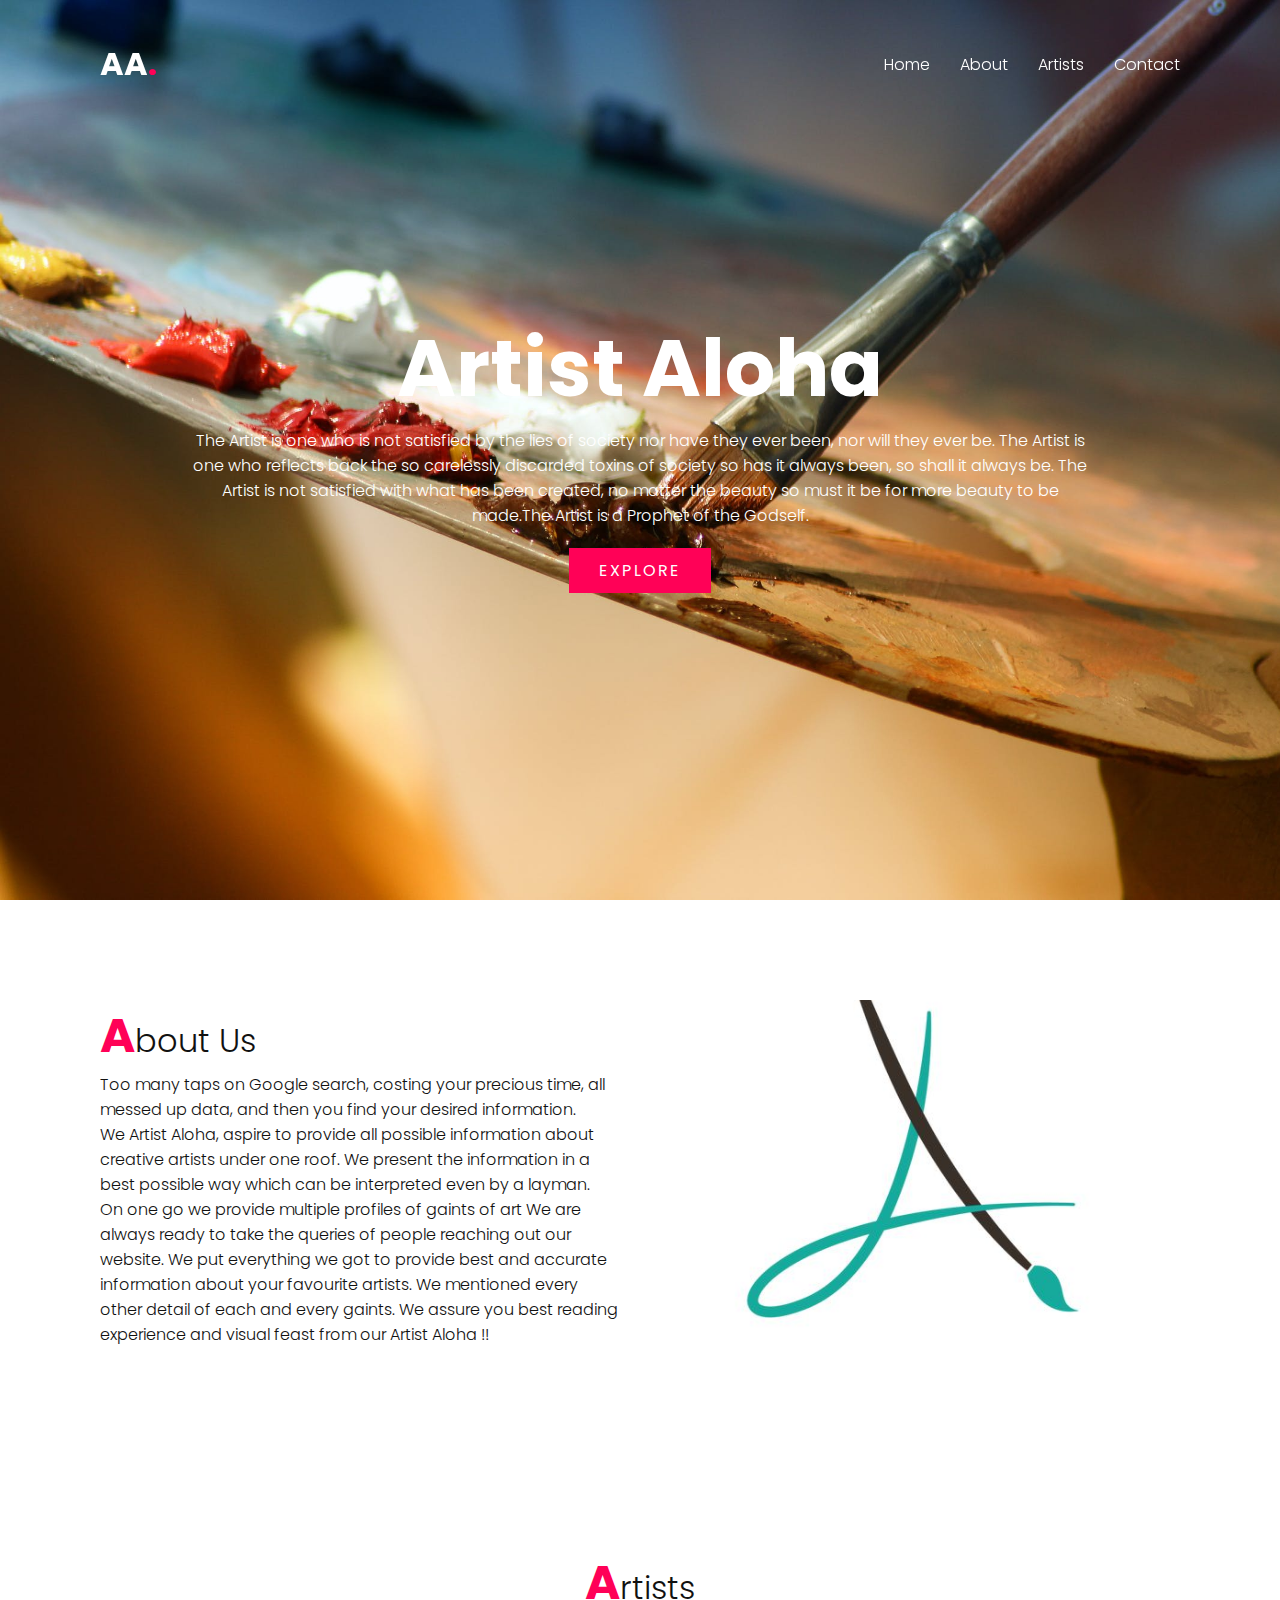
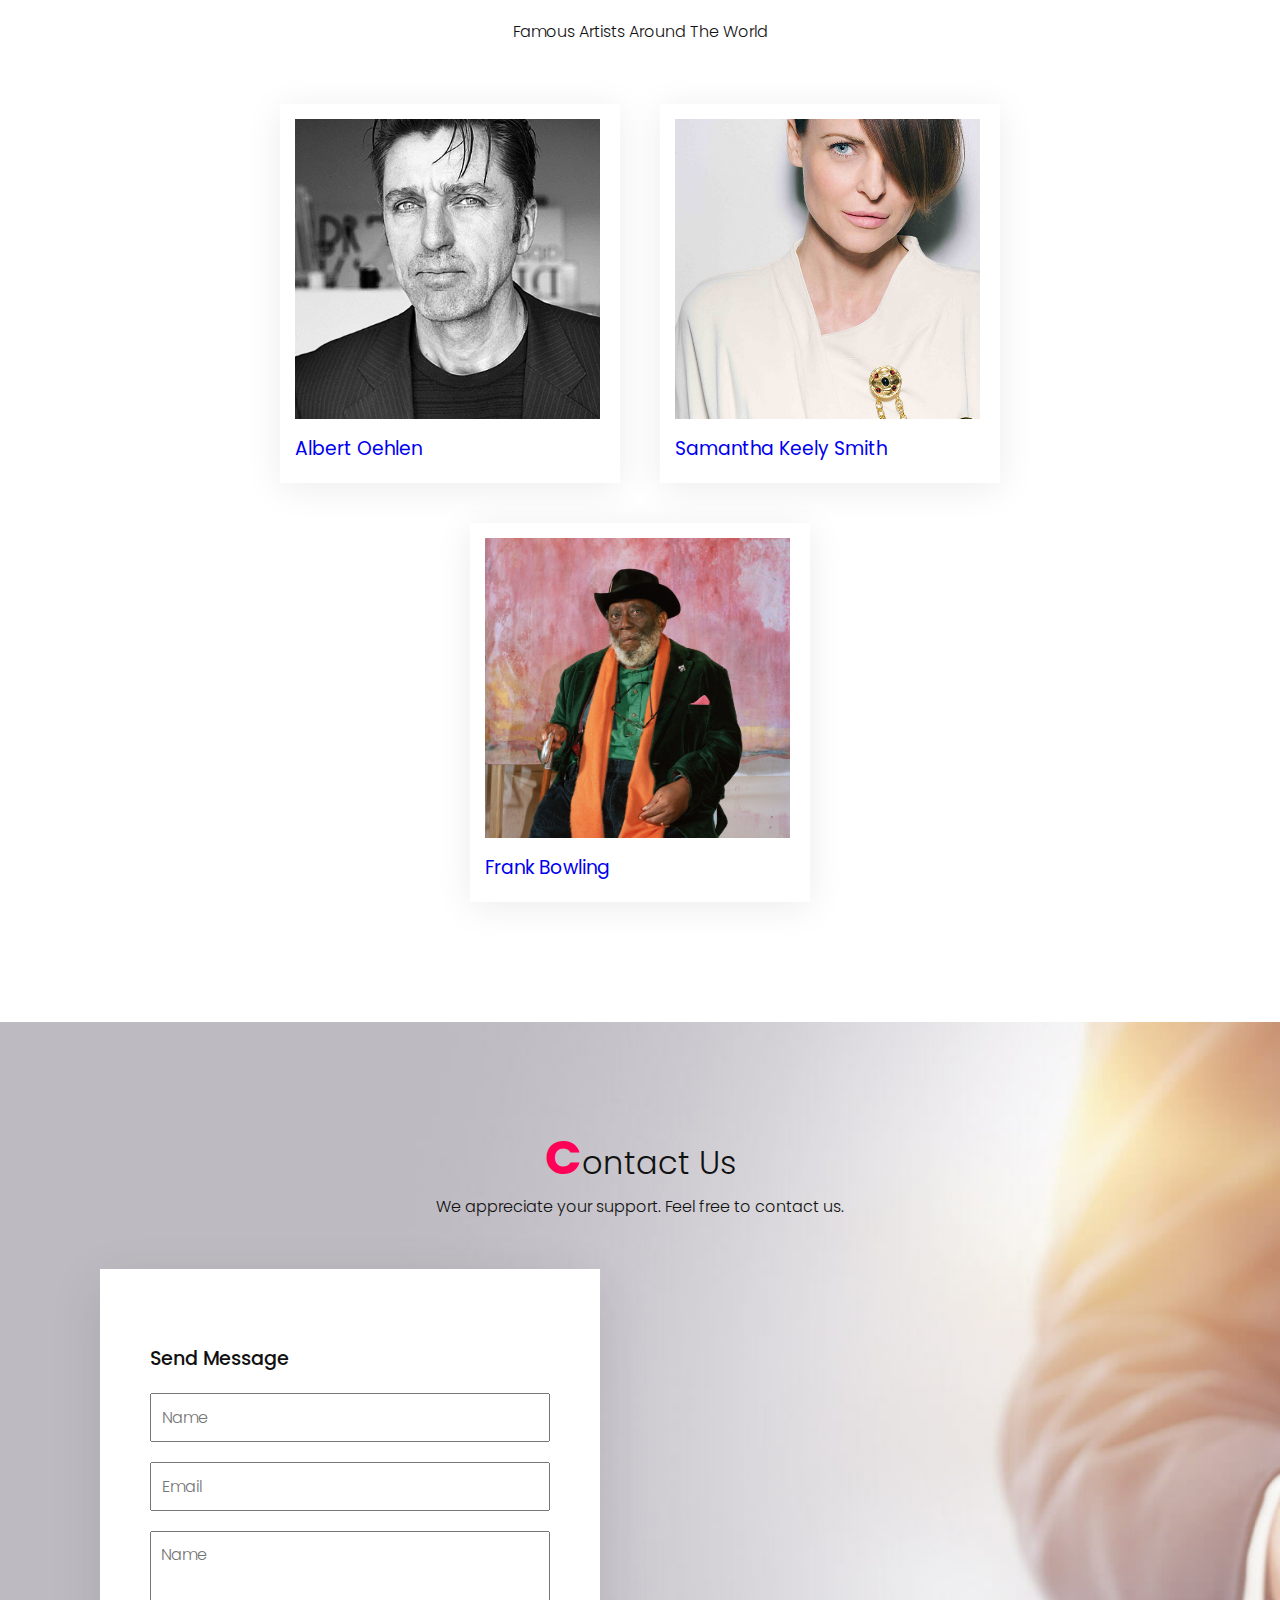
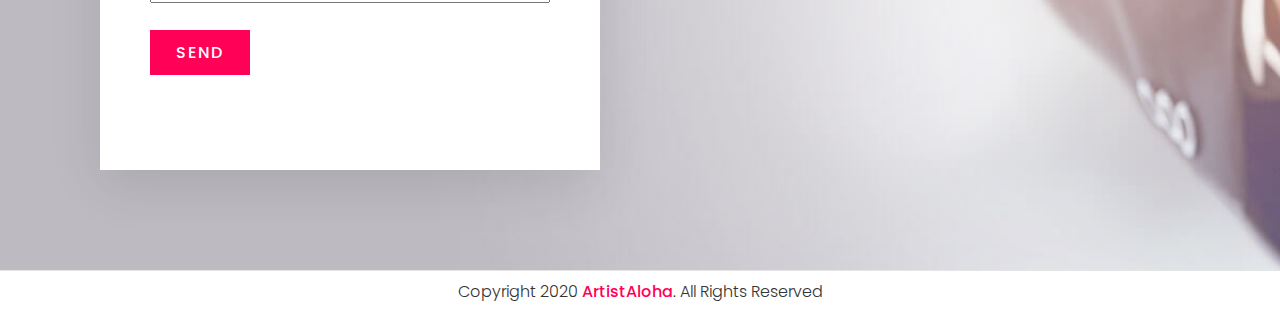
<file: INT Project/INT Project/index.html>
<!DOCTYPE html>
<html lang="en" dir="ltr">

<head>
  <meta charset="utf-8">
  <meta name="viewport" content="width=device-width, initial-scale=1.0">
  <title>Artist Website</title>
  <link rel="stylesheet" href="styles.css">
</head>

<body>
  <header>
    <a href="#" class="logo">AA<span>.</span></a>
    <div class="menuToggle" onclick="toggleMenu();">
    </div>
    <ul class="navigation">
      <li><a href="#banner" onclick="toggleMenu();">Home</a></li>
      <li><a href="#about" onclick="toggleMenu();">About</a> </li>
      <li><a href="#artist" onclick="toggleMenu();">Artists</a></li>
      <li><a href="#contact" onclick="toggleMenu();">Contact</a></li>
    </ul>
  </header>
  <section class="banner" id="banner">
    <div class="content">
      <h2>Artist Aloha</h2>
      <p> The Artist
        is one who is not satisfied by the lies of society
        nor have they ever been,
        nor will they ever be.

        The Artist
        is one who reflects back the so carelessly discarded toxins of society
        so has it always been,
        so shall it always be.

        The Artist
        is not satisfied with what has been created, no matter the beauty
        so must it be
        for more beauty to be made.The Artist
        is a Prophet
        of the Godself.</p>
      <a href="#about" class="btn">Explore</a>
    </div>

  </section>
  <section class="about" id="about">
    <div class="row">
      <div class="col50">
        <h2 class="titleText"><span>A</span>bout Us</h2>
        <p>Too many taps on Google search, costing your precious time, all messed up data, and then you find your desired information.
          <br>We Artist Aloha, aspire to provide all possible information about creative artists under one roof. We present the information in a best possible way which can be interpreted even by a layman.
          <br>
            On one go we provide multiple profiles of gaints of art We are always ready to take the queries of people reaching out our website. We put everything we got to provide best and accurate information about your favourite artists. We mentioned every other detail of each and every gaints. We assure you best reading experience and visual feast from our Artist Aloha !!</p>

      </div>
      <div class="col50">
        <div class="imgBx">
          <img src="logo.jpg" alt="">

        </div>

      </div>

    </div>
  </section>
  </section>
  <section class="artist" id="artist">
    <div class="title">
      <h2 class="titleText"><span>A</span>rtists</h2>
      <p>Famous Artists Around The World</p>
    </div>
    <div class="content">
      <div class="box">
        <div class="imgBx">
          <img src="samantha.jpg" alt="">
        </div>
        <div class="text">
          <h3><a href="sam.html" class="profile">Samantha Keely Smith</a></h3>
        </div>
      </div>
      <div class="box">
        <div class="imgBx">
          <img src="albert.jpg" alt="">
        </div>
        <div class="text">
          <h3><a href="albert.html" class="profile">Albert Oehlen</a></h3>
        </div>
      </div>
      <div class="box">
        <div class="imgBx">
          <img src="frank.jpg" alt="">
        </div>
        <div class="text">
          <h3><a href="frank.html" class="profile">Frank Bowling</a></h3>
        </div>
      </div>
    </div>
  </section>
  <section class="contact" id="contact">
    <div class="title">
      <h2 class="titleText"><span>C</span>ontact Us</h2>
      <p>We appreciate your support. Feel free to contact us.</p>
    </div>
    <div class="contactForm">
      <h3>Send Message</h3>
      <div class="inputBox">
        <input type="text" placeholder="Name">
      </div>
      <div class="inputBox">
        <input type="text" placeholder="Email">
      </div>
      <div class="inputBox">
        <textarea placeholder="Name"></textarea>
      </div>
      <div class="inputBox">
        <input type="submit" value="Send">
      </div>
    </div>
  </section>

  <div class="copyrightText">
    <p>Copyright 2020  <a href="#">ArtistAloha</a>. All Rights Reserved </p>
  </div>

  <script type="text/javascript">
    window.addEventListener('scroll', function() {
      const header = document.querySelector('header');
      header.classList.toggle("sticky", window.scrollY > 0);
    });

    function toggleMenu(){
      const menuToggle = document.querySelector('.menuToggle');
      const navigation = document.querySelector('.navigation');
      menuToggle.classList.toggle('active');
      navigation.classList.toggle('active');
    }
  </script>

</body>

</html>
</file>
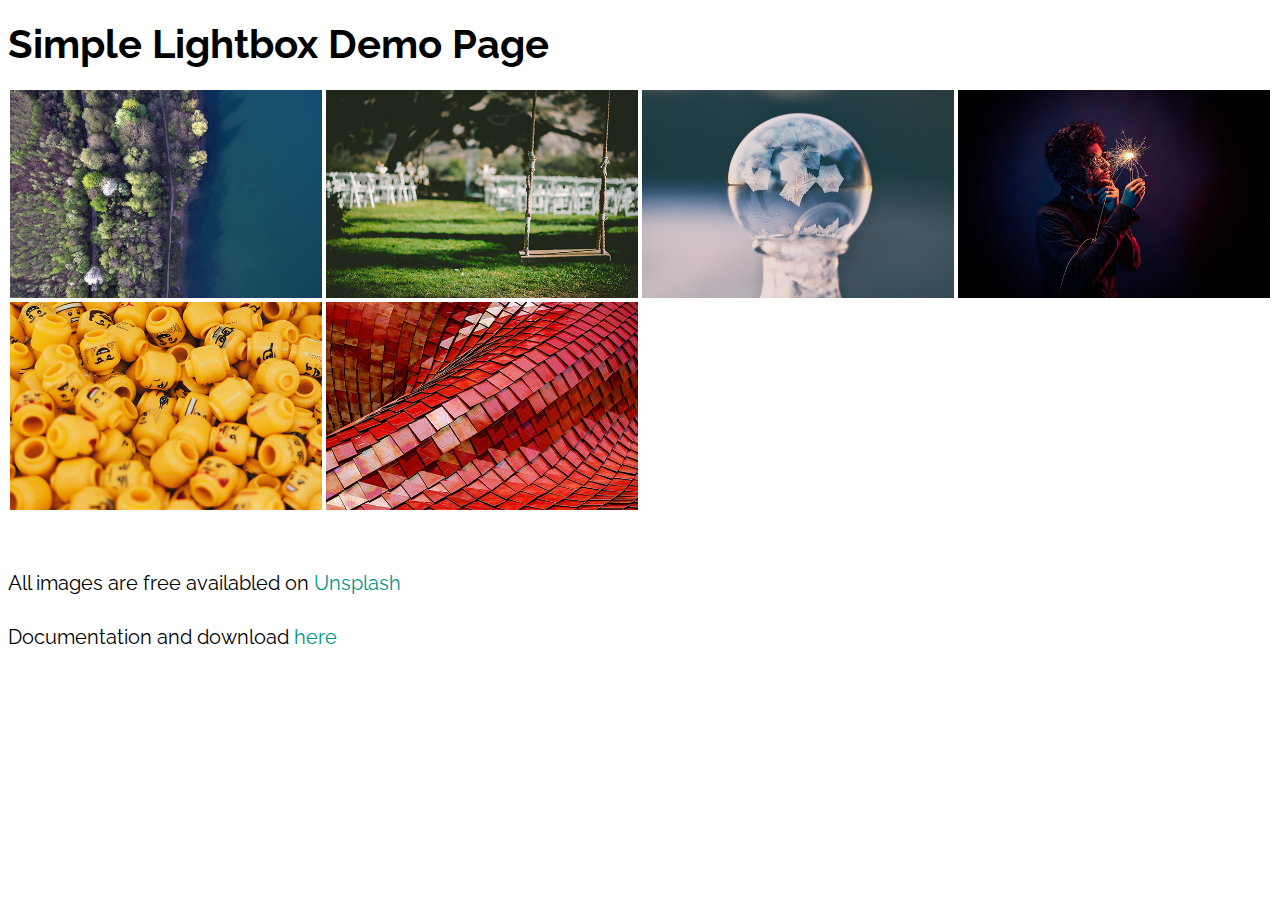
<file: INT Project/INT Project/simplelightbox-master/demo/onlyImages.html>
<!DOCTYPE html>
<html lang="en">
<head>
    <meta charset="utf-8">
    <meta http-equiv="X-UA-Compatible" content="IE=edge">
    <meta content="width=device-width, initial-scale=1, maximum-scale=1, user-scalable=no" name="viewport">
    <title>Simple Lightbox - Responsive touch friendly Image lightbox</title>
    <link href="https://fonts.googleapis.com/css?family=Raleway:300,400,700" rel="stylesheet">
    <link rel="stylesheet" href="../dist/simple-lightbox.css?v2.2.1" />
    <style>
        body {
            font-family: 'Raleway', sans-serif;
            font-size: 20px;
            line-height: 34px;
        }

        * {
            box-sizing: border-box;
        }

        .container .gallery a img {
            float: left;
            width: 25%;
            height: auto;
            border: 2px solid #fff;
            -webkit-transition: -webkit-transform .15s ease;
            -moz-transition: -moz-transform .15s ease;
            -o-transition: -o-transform .15s ease;
            -ms-transition: -ms-transform .15s ease;
            transition: transform .15s ease;
            position: relative;
        }

        .clear {
            clear: both;
        }

        a {
            color: #009688;
            text-decoration: none;
        }

        a:hover {
            color: #01695f;
            text-decoration: none;
        }
    </style>
</head>
<body>
<div class="container">
    <h1 class="align-center">Simple Lightbox Demo Page</h1>
    <div class="gallery">
        <a href="img/full/01.jpg" class="big"><img src="img/thumb/01.jpg" alt="" title="Beautiful Image" /></a>
        <a href="img/full/02.jpg"><img src="img/thumb/02.jpg" alt="" title=""/></a>
        <a href="img/full/03.jpg"><img src="img/thumb/03.jpg" alt="" title="Beautiful Image"/></a>
        <a href="img/full/04.jpg"><img src="img/thumb/04.jpg" alt="" title=""/></a>
        <a href="img/full/05.jpg"><img src="img/thumb/05.jpg" alt="" title=""/></a>
        <a href="img/full/06.jpg"><img src="img/thumb/06.jpg" alt="" title=""/></a>
        <div class="clear"></div>
    </div>
    <br>
    <p>All images are free availabled on <a href="https://unsplash.com/" target="_blank">Unsplash</a></p>
    <p>Documentation and download <a target="_blank" href="https://simplelightbox.com">here</a></p>
</div>
<script src="../dist/simple-lightbox.js?v2.2.1"></script>
<script>
    (function() {
        var $gallery = new SimpleLightbox('.gallery a', {});
    })();
</script>
</body>
</html>
</file>
<file: INT Project/INT Project/styles.css>
@import url('https://fonts.googleapis.com/css?family=Poppins:200,300,400,500,600,700,800,900&display=swap');
*
{
  margin: 0;
  padding: 0;
  box-sizing: border-box;
  font-family: 'Poppins',sans-serif;
  scroll-behavior: smooth;
}
p {
  font-weight: 300;
  color: #111;
}
body {
  min-height: 1000px;
}
.banner {
  position: relative;
  width: 100%;
  min-height: 100vh;
  display: flex;
  justify-content: center;
  align-items:center;
  background: url(background1.jpeg);
  background-size: cover;
}
.banner .content {
  max-width: 900px;
  text-align: center;
}
.banner .content h2 {
  font-size: 5em;
  color: #fff;
}
.banner .content p {
  font-size: 1em;
  color: #fff;
}
.btn {
  font-size: 1em;
  color: #fff;
  background: #ff0157;
  display: inline-block;
  padding: 10px 30px;
  margin-top: 20px;
  text-transform: uppercase;
  text-decoration: none;
  letter-spacing: 2px;
  transition: 0.5s;
}
.btn:hover {
  letter-spacing: 6px;
}
header {
  position: fixed;
  top: 0;
  left: 0;
  width: 100%;
  padding: 40px 100px;
  z-index: 10000;
  display: flex;
  justify-content: space-between;
  align-items: center;
  transition: 0.5s;
}
header.sticky {
  background: #fff;
  padding: 10px 100px;
  box-shadow: 0 5px 20px rgba(0,0,0,0.05);
}
header .logo {
  color: #fff;
  font-weight: 700;
  font-size: 2em;
  text-decoration: none;
}
header.sticky .logo {
  color: #111;
}
header .logo span {
  color: #ff0157;
}
header .navigation {
  position: relative;
  display: flex;
}
header .navigation li {
  list-style: none;
  margin-left: 30px;
}
header .navigation li a {
  text-decoration: none;
  color: #fff;
  font-weight: 300;
}
header.sticky .navigation li a {
  color: #111;
}
header .navigation li a:hover {
  color: #ff0157;
}
.title {
  width: 100px;
  display: flex;
  justify-content: center;
  align-items: center;
  flex-direction: column;
}
section {
  padding: 100px;
}
.row {
  position: relative;
  width: 100%;
  display: flex;
  justify-content: space-between;
}
.row .col50 {
  position: relative;
  width: 48%;
}
.titleText {
  color: #111;
  font-size: 2em;
  font-weight: 300;
}
.titleText span {
  color: #ff0157;
  font-weight: 700;
  font-size: 1.5em;
}
.row .col50 .imgBx {
  position: relative;
  width: 100%;
  /*min-height: 300px;*/
  height: 100%;
}
.row .col50 .imgBx img {
  position: absolute;
  top: 0;
  left: 0;
  width: 100%;
  height: 100%;
  object-fit: cover;
}
.title {
  width: 100%;
  display: flex;
  justify-content: center;
  align-items: center;
  flex-direction: column;
}
.artist .content {
  display: flex;
  justify-content: center;
  flex-direction: row-reverse;
  flex-wrap: wrap;
  margin-top: 40px;
}
.artist .content .box {
  width: 340px;
  margin: 20px;
  border: 15px solid #fff;
  box-shadow: 0 5px 35px rgba(0,0,0,0.08);
}
.artist .content .box .imgBx {
  position: relative;
  width: 100px;
  height: 300px;
}
.artist .content .box .imgBx img {
  position: absolute;
  top: 0;
  left: 0;
  width: 305%;
  height: 100%;
  object-fit: cover;
}
.artist .content .box .text {
  padding: 15px 0 5px;
}
.artist .content .box .text h3 {
  font-weight: 400;
  color: #111;
}
.contact {
  background:  url(contact1.jpg);
  background-size: cover;
}
.contactForm {
  padding: 75px 50px;
  background: #fff;
  box-shadow: 0 15px 50px rgba(0,0,0,0.1);
  max-width: 500px;
  margin-top: 50px;
}
.contactForm h3 {
  color: #111;
  font-size: 1.2em;
  margin-bottom: 20px;
  font-weight: 500;
}
.contactForm .inputBox {
  position: relative;
  width: 100%;
  margin-bottom: 20px;
}
.contactForm .inputBox input,
.contactForm .inputBox textarea {
  width: 100%;
  bottom: 1px solid #555;
  padding: 10px;
  color: #111;
  outline: none;
  font-size: 16px;
  font-weight: 300;
  resize: none;
}
.contactForm .inputBox input[type="submit"] {
  font-size: 1em;
  color: #fff;
  background: #ff0157;
  display: inline-block;
  text-transform: uppercase;
  text-decoration: none;
  letter-spacing: 2px;
  transition: 0.5s;
  max-width: 100px;
  font-weight: 500;
  border: none;
  cursor: pointer;
}
.copyrightText {
  padding: 8px 40px;
  border-top: 1px solid rgba(0,0,0,0.1);
  text-align: center;
}
.copyrightText p {
  color: #333;
}
.copyrightText a {
  color: #ff0157;
  font-weight: 500;
  text-decoration: none;
}
@media (max-width: 991px) {
  header,
  header.sticky {
    padding: 10px 20px;
  }
  header .navigation {
    display: none;
  }
  header .navigation.active {
    width: 100%;
    height: calc(100% - 68px);
    position: fixed;
    top: 68px;
    left: 0;
    display: flex;
    justify-content: center;
    align-items: center;
    flex-direction: column;
    background: #fff;
  }
  header .navigation li {
    margin-left: 0;
  }
  header .navigation li a {
    color: #111;
    font-size: 1.6em;
  }
  .menuToggle {
    position: relative;
    width: 40px;
    height: 40px;
    background: url(menu.png);
    background-size: 30px;
    background-repeat: no-repeat;
    background-position: center;
    cursor: pointer;
  }
  .menuToggle.active {
    background: url(close.png);
    background-size: 25px;
    background-repeat: no-repeat;
    background-position: center;
  }
  header.sticky .menuToggle {
    filter: invert(1);
  }
  section {
    padding: 20px;
  }
  .banner .content h2 {
    font-size: 3em;
    color: #fff;
  }
.row {
  flex-direction: column;
}
.row .col50 {
  position: relative;
  width: 100px:
}
.row .col50 .imgBx {
  height: 300px;
  margin-top: 20px;
}
.artist .content {
  margin-top: 20px;
}
.artist .content .box {
  margin: 10px;
}
.artist .content .box .imgBx {
  height: 260px;
}
.title {
  text-align: center;
}
.titleText {
  font-size: 1.8em;
  line-height: 1.5em;
  margin-bottom: 15px;
  font-weight: 300;
}
.contactForm {
  padding: 35px 40px;
  margin-top: 20px;
  margin-bottom: 30px;
}
@media (max-width: 480px) {
  .banner .content h2 {
    font-size: 2.2em;
    color: #fff;
  }
}
}
.profile {
  text-decoration: none;
}
.text a:hover {
  color: #ff0157;
}
</file>
